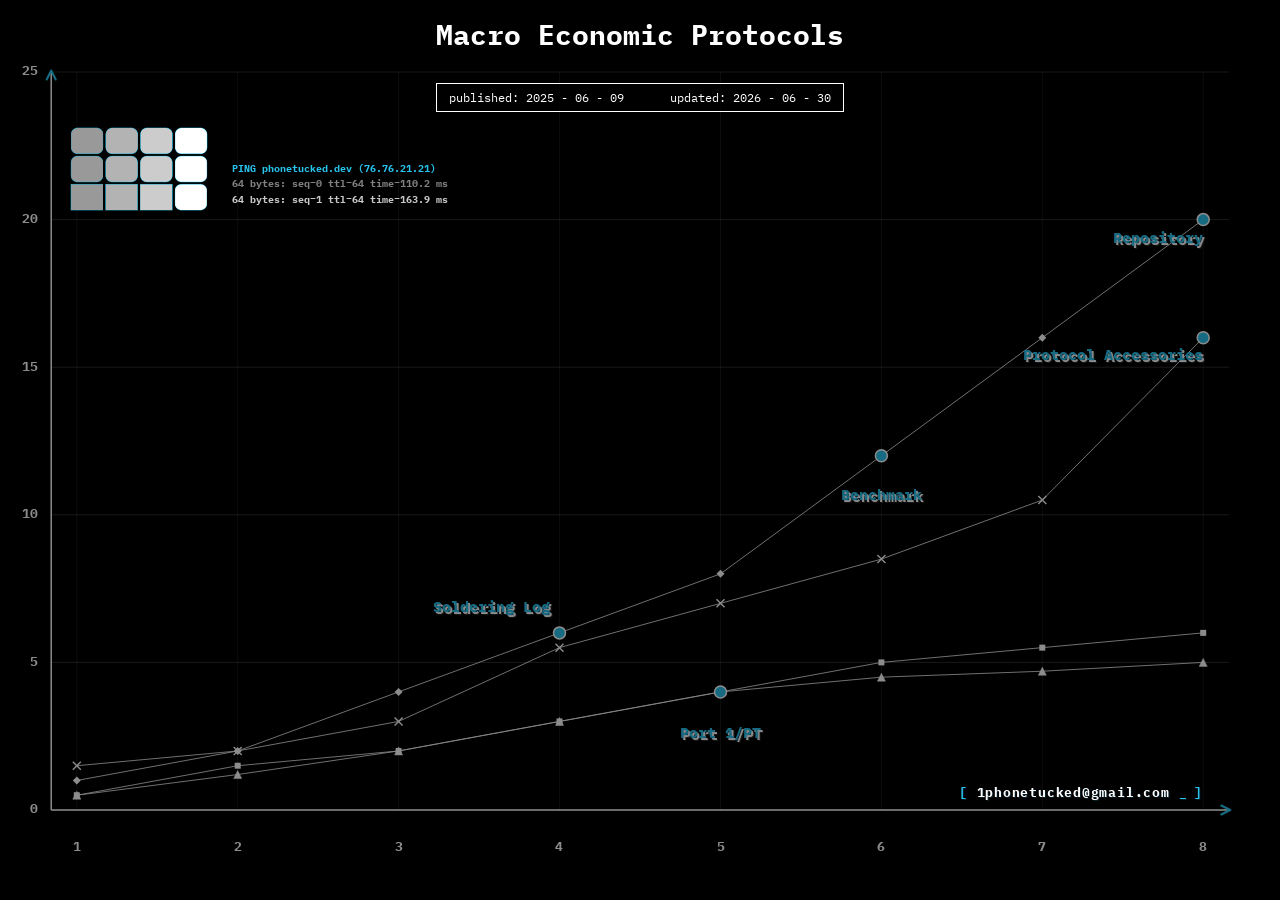
<file: index.html>
<!doctype html>
<html lang="en">
<head>
<meta charset="utf-8">
<title>Macro Economic Protocols</title>
<meta name="viewport" content="width=device-width,initial-scale=1">
<meta name="description" content="1'S">
<link rel="preconnect" href="https://fonts.googleapis.com">
<link rel="preconnect" href="https://fonts.gstatic.com" crossorigin>
<link href="https://fonts.googleapis.com/css2?family=IBM+Plex+Mono:wght@400;500;700&display=swap" rel="stylesheet">
<link href="gallery.css?v=87" rel="stylesheet" type="text/css" media="all">
</head>
<body class="home">
<header class="home-title">
  <div class="title-wrap">
    <h1>Macro Economic Protocols</h1>
    <div class="home-legend"><span>published: 2025 - 06 - 09</span><span>updated: 2026 - 06 - 30</span></div>
  </div>
</header>
<figure id="chart">
<svg width="100%" height="100%" preserveAspectRatio="none" role="img" aria-label="Macro Economic Protocols — line chart">
  <defs>
    <path id="mk-navy" d="M0,-4 L4,0 L0,4 L-4,0 Z" fill="#ffffff"/>
    <rect id="mk-magenta" x="-3" y="-3" width="6" height="6" fill="#ffffff"/>
    <path id="mk-yellow" d="M0,-4 L4,4 L-4,4 Z" fill="#ffffff" stroke="#ffffff" stroke-width="0.5"/>
    <path id="mk-cyan" d="M-4,-4 L4,4 M4,-4 L-4,4" stroke="#ffffff" stroke-width="1.4"/>
    <marker id="axis-arrow" markerWidth="10" markerHeight="10" refX="7" refY="5" orient="auto" markerUnits="strokeWidth">
      <path d="M2,2 L8,5 L2,8" fill="none" stroke="#29c2ec" stroke-width="1.4" stroke-linecap="round" stroke-linejoin="round"/>
    </marker>
  </defs>
  <g class="grid">
    <line x1="4%" y1="90.0%" x2="96%" y2="90.0%"/>
    <line x1="4%" y1="73.6%" x2="96%" y2="73.6%"/>
    <line x1="4%" y1="57.2%" x2="96%" y2="57.2%"/>
    <line x1="4%" y1="40.8%" x2="96%" y2="40.8%"/>
    <line x1="4%" y1="24.4%" x2="96%" y2="24.4%"/>
    <line x1="4%" y1="8.0%" x2="96%" y2="8.0%"/>
    <line class="vline" x1="6.0%" y1="8%" x2="6.0%" y2="90%"/>
    <line class="vline" x1="18.57%" y1="8%" x2="18.57%" y2="90%"/>
    <line class="vline" x1="31.14%" y1="8%" x2="31.14%" y2="90%"/>
    <line class="vline" x1="43.71%" y1="8%" x2="43.71%" y2="90%"/>
    <line class="vline" x1="56.29%" y1="8%" x2="56.29%" y2="90%"/>
    <line class="vline" x1="68.86%" y1="8%" x2="68.86%" y2="90%"/>
    <line class="vline" x1="81.43%" y1="8%" x2="81.43%" y2="90%"/>
    <line class="vline" x1="94.0%" y1="8%" x2="94.0%" y2="90%"/>
  </g>
  <line class="axis" x1="4%" y1="90%" x2="4%" y2="8%" marker-end="url(#axis-arrow)"/>
  <line class="axis" x1="4%" y1="90%" x2="96%" y2="90%" marker-end="url(#axis-arrow)"/>
  <g class="axis-label" text-anchor="end" dominant-baseline="middle">
    <text x="3%" y="90.0%">0</text>
    <text x="3%" y="73.6%">5</text>
    <text x="3%" y="57.2%">10</text>
    <text x="3%" y="40.8%">15</text>
    <text x="3%" y="24.4%">20</text>
    <text x="3%" y="8.0%">25</text>
  </g>
  <g class="axis-label" text-anchor="middle">
    <text x="6.0%" y="94.5%">1</text>
    <text x="18.57%" y="94.5%">2</text>
    <text x="31.14%" y="94.5%">3</text>
    <text x="43.71%" y="94.5%">4</text>
    <text x="56.29%" y="94.5%">5</text>
    <text x="68.86%" y="94.5%">6</text>
    <text x="81.43%" y="94.5%">7</text>
    <text x="94.0%" y="94.5%">8</text>
  </g>
  <g class="series" stroke="#ffffff">
    <line x1="6.0%" y1="88.36%" x2="18.57%" y2="85.08%"/>
    <line x1="18.57%" y1="85.08%" x2="31.14%" y2="83.44%"/>
    <line x1="31.14%" y1="83.44%" x2="43.71%" y2="80.16%"/>
    <line x1="43.71%" y1="80.16%" x2="56.29%" y2="76.88%"/>
    <line x1="56.29%" y1="76.88%" x2="68.86%" y2="73.6%"/>
    <line x1="68.86%" y1="73.6%" x2="81.43%" y2="71.96%"/>
    <line x1="81.43%" y1="71.96%" x2="94.0%" y2="70.32%"/>
  </g>
  <g class="markers">
    <use href="#mk-magenta" x="6.0%" y="88.36%"/>
    <use href="#mk-magenta" x="18.57%" y="85.08%"/>
    <use href="#mk-magenta" x="31.14%" y="83.44%"/>
    <use href="#mk-magenta" x="43.71%" y="80.16%"/>
    <use href="#mk-magenta" x="56.29%" y="76.88%"/>
    <use href="#mk-magenta" x="68.86%" y="73.6%"/>
    <use href="#mk-magenta" x="81.43%" y="71.96%"/>
    <use href="#mk-magenta" x="94.0%" y="70.32%"/>
  </g>
  <g class="series" stroke="#ffffff">
    <line x1="6.0%" y1="88.36%" x2="18.57%" y2="86.06%"/>
    <line x1="18.57%" y1="86.06%" x2="31.14%" y2="83.44%"/>
    <line x1="31.14%" y1="83.44%" x2="43.71%" y2="80.16%"/>
    <line x1="43.71%" y1="80.16%" x2="56.29%" y2="76.88%"/>
    <line x1="56.29%" y1="76.88%" x2="68.86%" y2="75.24%"/>
    <line x1="68.86%" y1="75.24%" x2="81.43%" y2="74.58%"/>
    <line x1="81.43%" y1="74.58%" x2="94.0%" y2="73.6%"/>
  </g>
  <g class="markers">
    <use href="#mk-yellow" x="6.0%" y="88.36%"/>
    <use href="#mk-yellow" x="18.57%" y="86.06%"/>
    <use href="#mk-yellow" x="31.14%" y="83.44%"/>
    <use href="#mk-yellow" x="43.71%" y="80.16%"/>
    <use href="#mk-yellow" x="56.29%" y="76.88%"/>
    <use href="#mk-yellow" x="68.86%" y="75.24%"/>
    <use href="#mk-yellow" x="81.43%" y="74.58%"/>
    <use href="#mk-yellow" x="94.0%" y="73.6%"/>
  </g>
  <g class="series" stroke="#ffffff">
    <line x1="6.0%" y1="85.08%" x2="18.57%" y2="83.44%"/>
    <line x1="18.57%" y1="83.44%" x2="31.14%" y2="80.16%"/>
    <line x1="31.14%" y1="80.16%" x2="43.71%" y2="71.96%"/>
    <line x1="43.71%" y1="71.96%" x2="56.29%" y2="67.04%"/>
    <line x1="56.29%" y1="67.04%" x2="68.86%" y2="62.12%"/>
    <line x1="68.86%" y1="62.12%" x2="81.43%" y2="55.56%"/>
    <line x1="81.43%" y1="55.56%" x2="94.0%" y2="37.52%"/>
  </g>
  <g class="markers">
    <use href="#mk-cyan" x="6.0%" y="85.08%"/>
    <use href="#mk-cyan" x="18.57%" y="83.44%"/>
    <use href="#mk-cyan" x="31.14%" y="80.16%"/>
    <use href="#mk-cyan" x="43.71%" y="71.96%"/>
    <use href="#mk-cyan" x="56.29%" y="67.04%"/>
    <use href="#mk-cyan" x="68.86%" y="62.12%"/>
    <use href="#mk-cyan" x="81.43%" y="55.56%"/>
    <use href="#mk-cyan" x="94.0%" y="37.52%"/>
  </g>
  <g class="series" stroke="#ffffff">
    <line x1="6.0%" y1="86.72%" x2="18.57%" y2="83.44%"/>
    <line x1="18.57%" y1="83.44%" x2="31.14%" y2="76.88%"/>
    <line x1="31.14%" y1="76.88%" x2="43.71%" y2="70.32%"/>
    <line x1="43.71%" y1="70.32%" x2="56.29%" y2="63.76%"/>
    <line x1="56.29%" y1="63.76%" x2="68.86%" y2="50.64%"/>
    <line x1="68.86%" y1="50.64%" x2="81.43%" y2="37.52%"/>
    <line x1="81.43%" y1="37.52%" x2="94.0%" y2="24.4%"/>
  </g>
  <g class="markers">
    <use href="#mk-navy" x="6.0%" y="86.72%"/>
    <use href="#mk-navy" x="18.57%" y="83.44%"/>
    <use href="#mk-navy" x="31.14%" y="76.88%"/>
    <use href="#mk-navy" x="43.71%" y="70.32%"/>
    <use href="#mk-navy" x="56.29%" y="63.76%"/>
    <use href="#mk-navy" x="68.86%" y="50.64%"/>
    <use href="#mk-navy" x="81.43%" y="37.52%"/>
    <use href="#mk-navy" x="94.0%" y="24.4%"/>
  </g>
  <a class="link-point lp-navy" href="https://www.are.na/phonetucked/channels">
    <circle cx="94.0%" cy="24.4%" r="6"/>
    <text class="link-label" x="94%" y="27%" text-anchor="end">Repository</text>
  </a>
  <a class="link-point lp-cyan" href="protocol-accessories/">
    <circle cx="94.0%" cy="37.52%" r="6"/>
    <text class="link-label" x="94%" y="40%" text-anchor="end">Protocol Accessories</text>
  </a>
  <a class="link-point lp-navy" href="phonetucked-benchmark/">
    <circle cx="68.86%" cy="50.64%" r="6"/>
    <text class="link-label" x="68.86%" y="55.5%" text-anchor="middle">Benchmark</text>
  </a>
  <a class="link-point lp-magenta" href="https://www.instagram.com/phonetucked/?hl=en">
    <circle cx="56.29%" cy="76.88%" r="6"/>
    <text class="link-label" x="56.29%" y="82%" text-anchor="middle">Port 1/PT</text>
  </a>
  <a class="link-point lp-magenta" href="soldering-log/">
    <circle cx="43.71%" cy="70.32%" r="6"/>
    <text class="link-label" x="43%" y="68%" text-anchor="end">Soldering Log</text>
  </a>
</svg>
<div class="home-stack">
  <img class="home-logo" src="logo.png" alt="phonetucked">
</div>
<a class="rp-link" href="mailto:1phonetucked@gmail.com" aria-label="email 1phonetucked@gmail.com"><span class="br l" aria-hidden="true">[</span> 1phonetucked@gmail.com <span class="cur" aria-hidden="true">_</span> <span class="br r" aria-hidden="true">]</span></a>
</figure>
<script src="gallery.js?v=5"></script>
</body>
</html>
</file>
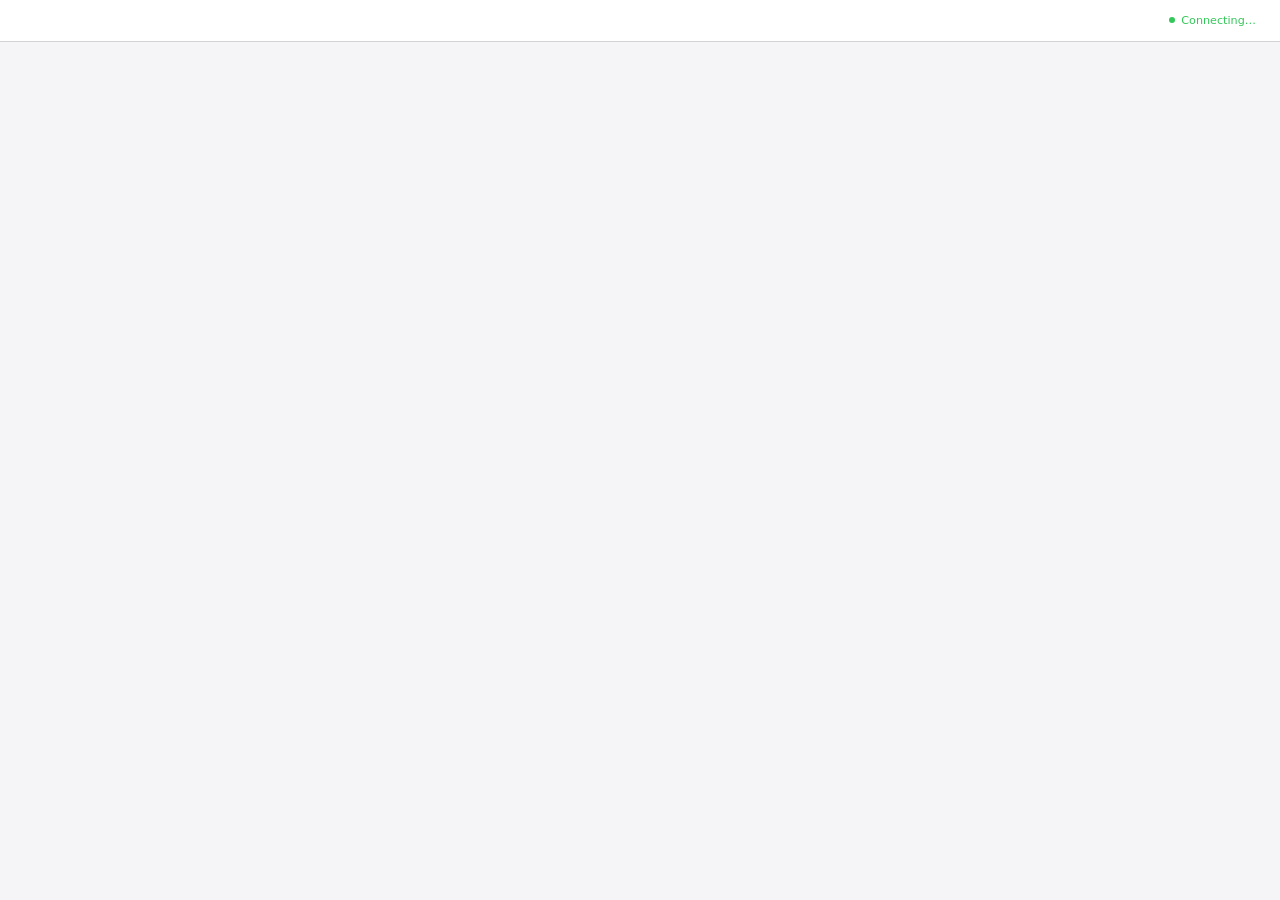
<file: .agents/skills/brainstorming/scripts/frame-template.html>
<!DOCTYPE html>
<html>
<head>
  <meta charset="utf-8">
  <title>Superpowers Brainstorming</title>
  <style>
    /*
     * BRAINSTORM COMPANION FRAME TEMPLATE
     *
     * This template provides a consistent frame with:
     * - OS-aware light/dark theming
     * - Header branding and connection status
     * - Scrollable main content area
     * - CSS helpers for common UI patterns
     *
     * Content is injected via placeholder comment in #frame-content.
     */

    * { box-sizing: border-box; margin: 0; padding: 0; }
    html, body { height: 100%; overflow: hidden; }

    /* ===== THEME VARIABLES ===== */
    :root {
      --bg-primary: #f5f5f7;
      --bg-secondary: #ffffff;
      --bg-tertiary: #e5e5e7;
      --border: #d1d1d6;
      --text-primary: #1d1d1f;
      --text-secondary: #86868b;
      --text-tertiary: #aeaeb2;
      --accent: #0071e3;
      --accent-hover: #0077ed;
      --success: #34c759;
      --warning: #ff9f0a;
      --error: #ff3b30;
      --selected-bg: #e8f4fd;
      --selected-border: #0071e3;
    }

    @media (prefers-color-scheme: dark) {
      :root {
        --bg-primary: #1d1d1f;
        --bg-secondary: #2d2d2f;
        --bg-tertiary: #3d3d3f;
        --border: #424245;
        --text-primary: #f5f5f7;
        --text-secondary: #86868b;
        --text-tertiary: #636366;
        --accent: #0a84ff;
        --accent-hover: #409cff;
        --selected-bg: rgba(10, 132, 255, 0.15);
        --selected-border: #0a84ff;
      }
    }

    body {
      font-family: system-ui, -apple-system, BlinkMacSystemFont, sans-serif;
      background: var(--bg-primary);
      color: var(--text-primary);
      display: flex;
      flex-direction: column;
      line-height: 1.5;
    }

    /* ===== FRAME STRUCTURE ===== */
    .brand { display: flex; align-items: center; min-width: 0; overflow: hidden; color: var(--text-secondary); line-height: 1; }
    .brand a { color: inherit; text-decoration: none; display: flex; align-items: center; gap: 0.5rem; min-width: 0; max-width: 100%; line-height: 1; }
    .brand-copy { display: block; min-width: 0; overflow: hidden; text-overflow: ellipsis; white-space: nowrap; line-height: 1; transform: translateY(-1px); }
    .brand-logo { display: block; height: 1em; width: auto; max-width: 180px; flex-shrink: 0; filter: invert(1); }
    @media (prefers-color-scheme: dark) {
      .brand-logo { filter: none; }
    }
    .status { font-size: 0.7rem; color: var(--status-color, var(--success)); display: flex; align-items: center; gap: 0.4rem; justify-self: end; white-space: nowrap; line-height: 1; }
    .status::before { content: ''; width: 6px; height: 6px; background: var(--status-color, var(--success)); border-radius: 50%; }

    .main { flex: 1; overflow-y: auto; }
    #frame-content { padding: 2rem; min-height: 100%; }

    .header {
      background: var(--bg-secondary);
      border-bottom: 1px solid var(--border);
      padding: 0.5rem 1.5rem;
      flex-shrink: 0;
      display: grid;
      grid-template-columns: minmax(0, 1fr) auto;
      align-items: center;
      gap: 1rem;
      min-height: 42px;
    }
    .header .brand { justify-self: start; width: 100%; font-size: 0.75rem; line-height: 1; }
    .header .status { grid-column: 2; line-height: 1; }
    .header span {
      font-size: 0.75rem;
      color: var(--text-secondary);
    }
    .header .selected-text {
      color: var(--accent);
      font-weight: 500;
    }

    /* ===== TYPOGRAPHY ===== */
    h2 { font-size: 1.5rem; font-weight: 600; margin-bottom: 0.5rem; }
    h3 { font-size: 1.1rem; font-weight: 600; margin-bottom: 0.25rem; }
    .subtitle { color: var(--text-secondary); margin-bottom: 1.5rem; }
    .section { margin-bottom: 2rem; }
    .label { font-size: 0.7rem; color: var(--text-secondary); text-transform: uppercase; letter-spacing: 0.05em; margin-bottom: 0.5rem; }

    /* ===== OPTIONS (for A/B/C choices) ===== */
    .options { display: flex; flex-direction: column; gap: 0.75rem; }
    .option {
      background: var(--bg-secondary);
      border: 2px solid var(--border);
      border-radius: 12px;
      padding: 1rem 1.25rem;
      cursor: pointer;
      transition: all 0.15s ease;
      display: flex;
      align-items: flex-start;
      gap: 1rem;
    }
    .option:hover { border-color: var(--accent); }
    .option.selected { background: var(--selected-bg); border-color: var(--selected-border); }
    .option .letter {
      background: var(--bg-tertiary);
      color: var(--text-secondary);
      width: 1.75rem; height: 1.75rem;
      border-radius: 6px;
      display: flex; align-items: center; justify-content: center;
      font-weight: 600; font-size: 0.85rem; flex-shrink: 0;
    }
    .option.selected .letter { background: var(--accent); color: white; }
    .option .content { flex: 1; }
    .option .content h3 { font-size: 0.95rem; margin-bottom: 0.15rem; }
    .option .content p { color: var(--text-secondary); font-size: 0.85rem; margin: 0; }

    /* ===== CARDS (for showing designs/mockups) ===== */
    .cards { display: grid; grid-template-columns: repeat(auto-fit, minmax(280px, 1fr)); gap: 1rem; }
    .card {
      background: var(--bg-secondary);
      border: 1px solid var(--border);
      border-radius: 12px;
      overflow: hidden;
      cursor: pointer;
      transition: all 0.15s ease;
    }
    .card:hover { border-color: var(--accent); transform: translateY(-2px); box-shadow: 0 4px 12px rgba(0,0,0,0.1); }
    .card.selected { border-color: var(--selected-border); border-width: 2px; }
    .card-image { background: var(--bg-tertiary); aspect-ratio: 16/10; display: flex; align-items: center; justify-content: center; }
    .card-body { padding: 1rem; }
    .card-body h3 { margin-bottom: 0.25rem; }
    .card-body p { color: var(--text-secondary); font-size: 0.85rem; }

    /* ===== MOCKUP CONTAINER ===== */
    .mockup {
      background: var(--bg-secondary);
      border: 1px solid var(--border);
      border-radius: 12px;
      overflow: hidden;
      margin-bottom: 1.5rem;
    }
    .mockup-header {
      background: var(--bg-tertiary);
      padding: 0.5rem 1rem;
      font-size: 0.75rem;
      color: var(--text-secondary);
      border-bottom: 1px solid var(--border);
    }
    .mockup-body { padding: 1.5rem; }

    /* ===== SPLIT VIEW (side-by-side comparison) ===== */
    .split { display: grid; grid-template-columns: 1fr 1fr; gap: 1.5rem; }
    @media (max-width: 700px) { .split { grid-template-columns: 1fr; } }

    /* ===== PROS/CONS ===== */
    .pros-cons { display: grid; grid-template-columns: 1fr 1fr; gap: 1rem; margin: 1rem 0; }
    .pros, .cons { background: var(--bg-secondary); border-radius: 8px; padding: 1rem; }
    .pros h4 { color: var(--success); font-size: 0.85rem; margin-bottom: 0.5rem; }
    .cons h4 { color: var(--error); font-size: 0.85rem; margin-bottom: 0.5rem; }
    .pros ul, .cons ul { margin-left: 1.25rem; font-size: 0.85rem; color: var(--text-secondary); }
    .pros li, .cons li { margin-bottom: 0.25rem; }

    /* ===== PLACEHOLDER (for mockup areas) ===== */
    .placeholder {
      background: var(--bg-tertiary);
      border: 2px dashed var(--border);
      border-radius: 8px;
      padding: 2rem;
      text-align: center;
      color: var(--text-tertiary);
    }

    /* ===== INLINE MOCKUP ELEMENTS ===== */
    .mock-nav { background: var(--accent); color: white; padding: 0.75rem 1rem; display: flex; gap: 1.5rem; font-size: 0.9rem; }
    .mock-sidebar { background: var(--bg-tertiary); padding: 1rem; min-width: 180px; }
    .mock-content { padding: 1.5rem; flex: 1; }
    .mock-button { background: var(--accent); color: white; border: none; padding: 0.5rem 1rem; border-radius: 6px; font-size: 0.85rem; }
    .mock-input { background: var(--bg-primary); border: 1px solid var(--border); border-radius: 6px; padding: 0.5rem; width: 100%; }
  </style>
</head>
<body>
  <div class="header">
    <!-- BRANDING -->
    <div class="status">Connecting…</div>
  </div>

  <div class="main">
    <div id="frame-content">
      <!-- CONTENT -->
    </div>
  </div>

</body>
</html>
</file>
<file: gallery.css>
body {
    font-family: "IBM Plex Mono", ui-monospace, "SF Mono", Menlo, Consolas, "Courier New", monospace;
    color: #ffffff;
    font-size: 1em;
    background-color: #000000;
    font-weight: 700;
    /* layout: stack vertically, footer top -> content -> title bottom */
    display: flex;
    flex-direction: column;
    min-height: 100vh;
    margin: 0;
}
footer         { order: 1; }
body > section { order: 2; }
header { order: 3; margin-top: auto; }

a,
a:visited {
    color: #808080;;
    text-shadow: 1px 1px rgba(36, 168, 238, 0.166);
    font-weight: bold;
    text-decoration: none;
}
a:hover {
    font-weight: normal;
}

header,
section,
footer {
    margin: 20px;
}

header {
    margin: 20px;
    margin-top: auto;
}

h1 {
    color: #ffffff;
    text-align: left;
    font-size: 3.5rem;
    margin: 25px;
    text-shadow: 4px 4px rgba(26, 99, 52, 1);
}
h1 img { display: none; }


nav {
    margin: 10px;
    clear: both;
}
ul {
    padding-left: 20px;
}

footer {
    text-align: center;
    padding-top: 20px;
    clear: both;
    font-size: 0.75em;
}

#wrapper {
    margin: 40px auto;
    max-width: 1200px;
}

/* Gallery Pages */
#photos {
    display: flex;
    align-items: flex-start;
    flex-wrap: wrap;
}
#photos figure {
    margin: 5px;
    max-width: min-content;
}
#photos img {
    /* Enable this for pixel art!! */
    image-rendering: pixelated;
    filter: drop-shadow(0px 0px 30px rgba(128, 128, 128, 0.4));
}
#photos span {
    text-align: center;
    display: block;
}
#photos figcaption {
    padding: 10px 0px;
}

.page-links {
    text-align: center;
}
.page-links ul {
    padding: 0px 5px;
    display: inline-block;
}
.page-links li {
    list-style: none;
    display: inline;
    margin: 0px 5px;
}
.page-links li:after {
    content: ",";
}

/* Mobile Styling */
@media (max-width: 800px) {
    #photos figure {
        width: 95%;
        max-width: unset;
    }
    #photos img {
        width: 100%;
    }
}

/* JavaScript viewer */
#js-viewer {
    position: fixed;
    top: 0px;
    left: 0px;
    width: 100%;
    height: 100%;
    z-index: 1000;
    background-color: rgba(0, 0, 0, 0.6);
    filter: drop-shadow(0px 0px 50px rgba(128, 128, 128, 1));
    display: flex;
    flex-flow: column;
    justify-content: center;
    align-items: center;
}
#js-viewer img {
    max-width: 95%;
    max-height: 80%;
    height: auto;
    width: auto;
}
#js-viewer span {
    margin-top: 10px;
}
#js-viewer span button {
    font-family: "IBM Plex Mono", ui-monospace, "SF Mono", Menlo, Consolas, "Courier New", monospace;
    font-size: 2em;
    font-weight: bold;
    line-height: 1;
    padding: 0px 12px;
    color: #ffffff;
    border: none;
    background: transparent;
    cursor: pointer;
}
#js-viewer span button:hover {
    opacity: 0.6;
}
.contact-sheet img {
    width: 250px;
    height: auto;
    image-rendering: auto;
}

/* ===== Homepage chart ===== */
body.home {
    margin: 0;
    overflow: hidden;
}
#chart {
    position: fixed;
    top: 0;
    left: 0;
    margin: 0;
    width: 100vw;
    height: 100vh;
    height: calc(85svh + 15lvh); /* a notch past the visible area to trim the black gap above Safari's toolbar */
    max-width: none;
    background-color: transparent;
}
#chart svg {
    display: block;
    width: 100%;
    height: 100%;
    background-color: transparent;
    opacity: 0.55;
    font-family: "IBM Plex Mono", ui-monospace, "SF Mono", Menlo, Consolas, "Courier New", monospace;
}

/* Homepage title: crisp HTML overlay (not faded by the graph) */
body.home header.home-title {
    position: fixed;
    top: 0; left: 0; right: 0;
    z-index: 3;
    display: flex;
    justify-content: center;
    padding: 16px 24px;
    margin: 0;
    pointer-events: none;
}
body.home header.home-title h1 {
    margin: 0;
    font-family: "IBM Plex Mono", ui-monospace, "SF Mono", Menlo, Consolas, "Courier New", monospace;
    font-size: 28px;
    font-weight: bold;
    color: #ffffff;
    text-shadow: none;
    pointer-events: auto;
}
/* stack the legend directly under the title, matched to its width */
body.home header.home-title .title-wrap {
    display: flex;
    flex-direction: column;
    align-items: stretch;
    pointer-events: auto;
}
#chart .grid line {
    stroke: rgba(255, 255, 255, 0.30);
    stroke-width: 0.6;
}
#chart .grid .vline {
    stroke: rgba(255, 255, 255, 0.16);
}
#chart .axis {
    stroke: #ffffff;
    stroke-width: 1.5;
}
#chart .axis-label text {
    font-size: 13px;
    fill: #ffffff;
}
#chart .series line {
    stroke-width: 0.8;
}

/* Clickable index points */
#chart .link-point { cursor: pointer; }
#chart .link-point circle {
    stroke: #ffffff;
    stroke-width: 1.5;
    transform-box: fill-box;
    transform-origin: center;
    transition: transform 0.2s cubic-bezier(0.34, 1.56, 0.64, 1),
                filter 0.2s ease;
}
#chart .lp-navy circle { fill: #29c2ec; }
#chart .lp-cyan circle { fill: #29c2ec; }
#chart .lp-magenta circle { fill: #29c2ec; }
/* Nodes pop up on hover / click */
#chart .link-point:hover circle,
#chart .link-point:focus circle,
#chart .link-point:active circle {
    transform: translateY(-2px) scale(1.3);
    filter: drop-shadow(0 0 3px #ffffff) drop-shadow(0 0 6px #ffffff);
}
#chart .link-point:active circle {
    transform: scale(1.15);
}
#chart .link-label {
    font-size: 15px;
    font-weight: bold;
    fill: #29c2ec;
    filter: drop-shadow(2px 2px 0 #ffffff);
    pointer-events: none;
    transform-box: fill-box;
    transform-origin: center;
    transition: transform 0.2s cubic-bezier(0.34, 1.56, 0.64, 1);
}
#chart .link-point:hover .link-label,
#chart .link-point:focus .link-label {
    transform: translateY(-3px) scale(1.06);
}

/* Top-left overlay column: legend + logo + request-protocol button */
body.home .home-stack {
    position: fixed;
    top: 13%;
    left: 5%;
    z-index: 3;
    display: flex;
    flex-direction: row;
    align-items: flex-end;
    gap: 18px;
}

/* Legend box (HTML overlay carrying the publish/update dates) */
body.home .home-legend {
    display: flex;
    justify-content: space-between;
    gap: 18px;
    width: 100%;
    box-sizing: border-box;
    margin-top: 30px;
    border: 1px solid #ffffff;
    padding: 6px 12px;
    background: rgba(0, 0, 0, 0.65);
    font-family: "IBM Plex Mono", ui-monospace, "SF Mono", Menlo, Consolas, "Courier New", monospace;
    font-size: 12px;
    font-weight: 400;
    color: #ffffff;
    white-space: nowrap;
}

/* Logo under the legend */
body.home .home-logo {
    display: block;
    width: 150px;
    height: auto;
}

/* Request Protocol: bracketed text link under the logo.
   White words, cyan brackets + cyan blinking caret; brackets spread on hover. */
body.home .rp-link {
    position: fixed;
    right: 6%;
    bottom: 11%;
    z-index: 3;
    font-family: "IBM Plex Mono", ui-monospace, "SF Mono", Menlo, Consolas, "Courier New", monospace;
    font-size: 13px;
    letter-spacing: 0.06em;
    color: #ffffff;
    text-decoration: none;
    white-space: nowrap;
    transition: text-shadow 0.2s ease;
}
body.home .rp-link .br {
    display: inline-block;
    color: #29c2ec;
    transition: transform 0.25s ease;
}
body.home .rp-link .cur {
    display: inline-block;
    width: 0.55em;
    color: #29c2ec;
    animation: cblink 1.06s steps(1) infinite;
}
@keyframes cblink { 50% { opacity: 0; } }
body.home .rp-link:hover,
body.home .rp-link:focus {
    text-shadow: 0 0 9px rgba(41, 194, 236, 0.45);
}
body.home .rp-link:hover .l,
body.home .rp-link:focus .l { transform: translateX(-12px); }
body.home .rp-link:hover .r,
body.home .rp-link:focus .r { transform: translateX(12px); }
@media (prefers-reduced-motion: reduce) {
    body.home .rp-link .cur { animation: none; }
}

/* Smaller screens: shrink the chart text + stack the legend */
@media (max-width: 800px) {
    #chart .axis-label text { font-size: 11px; }
    #chart .link-label { font-size: 13px; }
    body.home .home-stack {
        position: absolute;
        top: auto;
        bottom: 75.6%; /* logo bottom edge rests on the value-20 gridline (24.4% from top) */
        gap: 5px;
    }
    body.home .home-legend {
        align-self: center;
        width: auto;
        margin-top: 12px;
        gap: 10px;
        padding: 4px 8px;
        font-size: 8px;
        -webkit-text-size-adjust: 100%;
        text-size-adjust: 100%;
    }
    body.home .home-logo { width: 104px; }
    body.home .rp-link { position: absolute; top: auto; bottom: 11.5%; right: 7%; font-size: 11px; } /* just above the x-axis baseline (value 0 @ 90% from top) */
    body.home header.home-title h1 { font-size: 22px; }
    body.gallery-graph header h1 { font-size: 20px; }
    /* longer titles (e.g. Protocol Accessories) shrink to stay on one line like Benchmark */
    body.gallery-graph header h1.compact { font-size: 16px; }
}

/* ===== Gallery pages: photos travel up a graph ===== */
body.gallery-graph {
    margin: 0;
    min-height: 100vh;
    overflow-x: hidden;
    background-color: #000000;
    font-family: "IBM Plex Mono", ui-monospace, "SF Mono", Menlo, Consolas, "Courier New", monospace;
}

/* white grid + faded red connecting line behind the photos */
.graph-bg {
    position: fixed;
    top: 0;
    left: 0;
    width: 100vw;
    height: 100vh;
    height: 100svh;
    opacity: 0.55;
    pointer-events: none;
    z-index: 0;
}
.graph-bg .grid line { stroke: rgba(255, 255, 255, 0.30); stroke-width: 0.6; }
.graph-bg .grid .vline { stroke: rgba(255, 255, 255, 0.16); }
.graph-bg .axis { stroke: #29c2ec; stroke-width: 1.5; }
.graph-bg .series line { stroke: #ffffff; stroke-width: 0.8; }

/* header: back link + title */
body.gallery-graph header {
    position: fixed;
    top: 0; left: 0; right: 0;
    z-index: 3;
    display: flex;
    justify-content: space-between;
    align-items: center;
    padding: 16px 24px;
    margin: 0;
    pointer-events: none;
}
body.gallery-graph header a,
body.gallery-graph header h1 { pointer-events: auto; }
body.gallery-graph header h1 {
    margin: 0;
    font-family: "IBM Plex Mono", ui-monospace, "SF Mono", Menlo, Consolas, "Courier New", monospace;
    font-size: 28px;
    font-weight: bold;
    color: #ffffff;
    text-shadow: none;
}
body.gallery-graph header a.back {
    color: #ffffff;
    font-weight: bold;
    text-decoration: none;
    text-shadow: none;
    white-space: nowrap;
}
body.gallery-graph header a.back:hover { text-decoration: underline; }

/* photos as data points along the line */
body.gallery-graph #photos {
    position: fixed;
    top: 0;
    left: 0;
    width: 100vw;
    height: 100vh;
    height: 100svh;
    margin: 0;
    padding: 0;
    background: none;
    border: none;
    z-index: 1;
}
body.gallery-graph #photos figure {
    position: absolute;
    transform: translate(-50%, -50%);
    margin: 0;
    width: 8vw;
    max-width: 120px;
    min-width: 60px;
    text-align: center;
}
body.gallery-graph #photos figure a { display: block; }
body.gallery-graph #photos figure img {
    display: block;
    width: 100%;
    height: auto;
    image-rendering: auto;
    filter: none;
    background: #000000;
    cursor: pointer;
    transition: transform 0.2s cubic-bezier(0.34, 1.56, 0.64, 1);
}
body.gallery-graph #photos figure:hover { z-index: 5; }
body.gallery-graph #photos figure:hover img {
    transform: scale(1.6) translateY(-4px);
}
/* filename caption: hidden (photos sit clean on the line) */
body.gallery-graph #photos .photo-filename { display: none; }

/* footer: published / updated */
body.gallery-graph footer {
    position: fixed;
    bottom: 8px;
    left: 50%;
    transform: translateX(-50%);
    z-index: 3;
    margin: 0;
    border: 1px solid #ffffff;
    padding: 5px 12px;
    background: rgba(0, 0, 0, 0.65);
    text-align: center;
    font-size: 11px;
    color: #ffffff;
    white-space: nowrap;
}

/* Ambient `ping` readout (#pt-ping, injected by gallery.js).
   Header line cyan, replies muted with the latest one brightened. */
.ping {
    font-family: "IBM Plex Mono", ui-monospace, "SF Mono", Menlo, Consolas, "Courier New", monospace;
    font-size: 10px;
    line-height: 1.55;
    color: #808080;
    pointer-events: none;
    user-select: none;
    white-space: nowrap;
}
.ping .ping-h { color: #29c2ec; }
.ping .ping-b div:last-child { color: #c8c8c8; }

/* Gallery / soldering-log pages: pinned bottom-right. */
body.gallery-graph .ping {
    position: fixed;
    right: 4%;
    bottom: 13%;
    z-index: 2;
    text-align: right;
}

/* Homepage: lives inside .home-stack (now a row), so it sits to the right of
   the logo, bottom-aligned with it. */
body.home .ping {
    margin-bottom: 14px;
}

/* Mobile: keep it, but smaller and trimmed to a single line (latest reply only,
   no header). On the homepage it drops UNDER the logo instead of to its right. */
@media (max-width: 600px) {
    .ping {
        font-size: 7px;
    }
    /* two lines: the PING header + the latest reply only */
    .ping .ping-b div:not(:last-child) { display: none; }

    /* homepage: centered just under the legend (published/updated box up top) */
    body.home .ping {
        position: fixed;
        top: 94px;
        left: 50%;
        transform: translateX(-50%);
        bottom: auto;
        margin: 0;
        text-align: center;
    }

    /* galleries (benchmark / protocol-accessories): the photo strip climbs
       bottom-left -> top-right, so the top-right corner is occupied. Pin the
       readout to the bottom-RIGHT, which stays empty. */
    body.gallery-graph .ping {
        top: auto;
        bottom: 11%;
        right: 24px;
        left: auto;
        text-align: right;
    }

    /* soldering log: photos sit in the CENTER and the graph scrolls
       horizontally, so top-right is clear and (being fixed) stays put. Top-left
       would collide with the cyan y-axis line, so keep this page top-right. */
    body.gallery-graph.log-graph .ping {
        top: 72px;
        right: 24px;
        bottom: auto;
        left: auto;
        text-align: right;
    }
}
</file>
